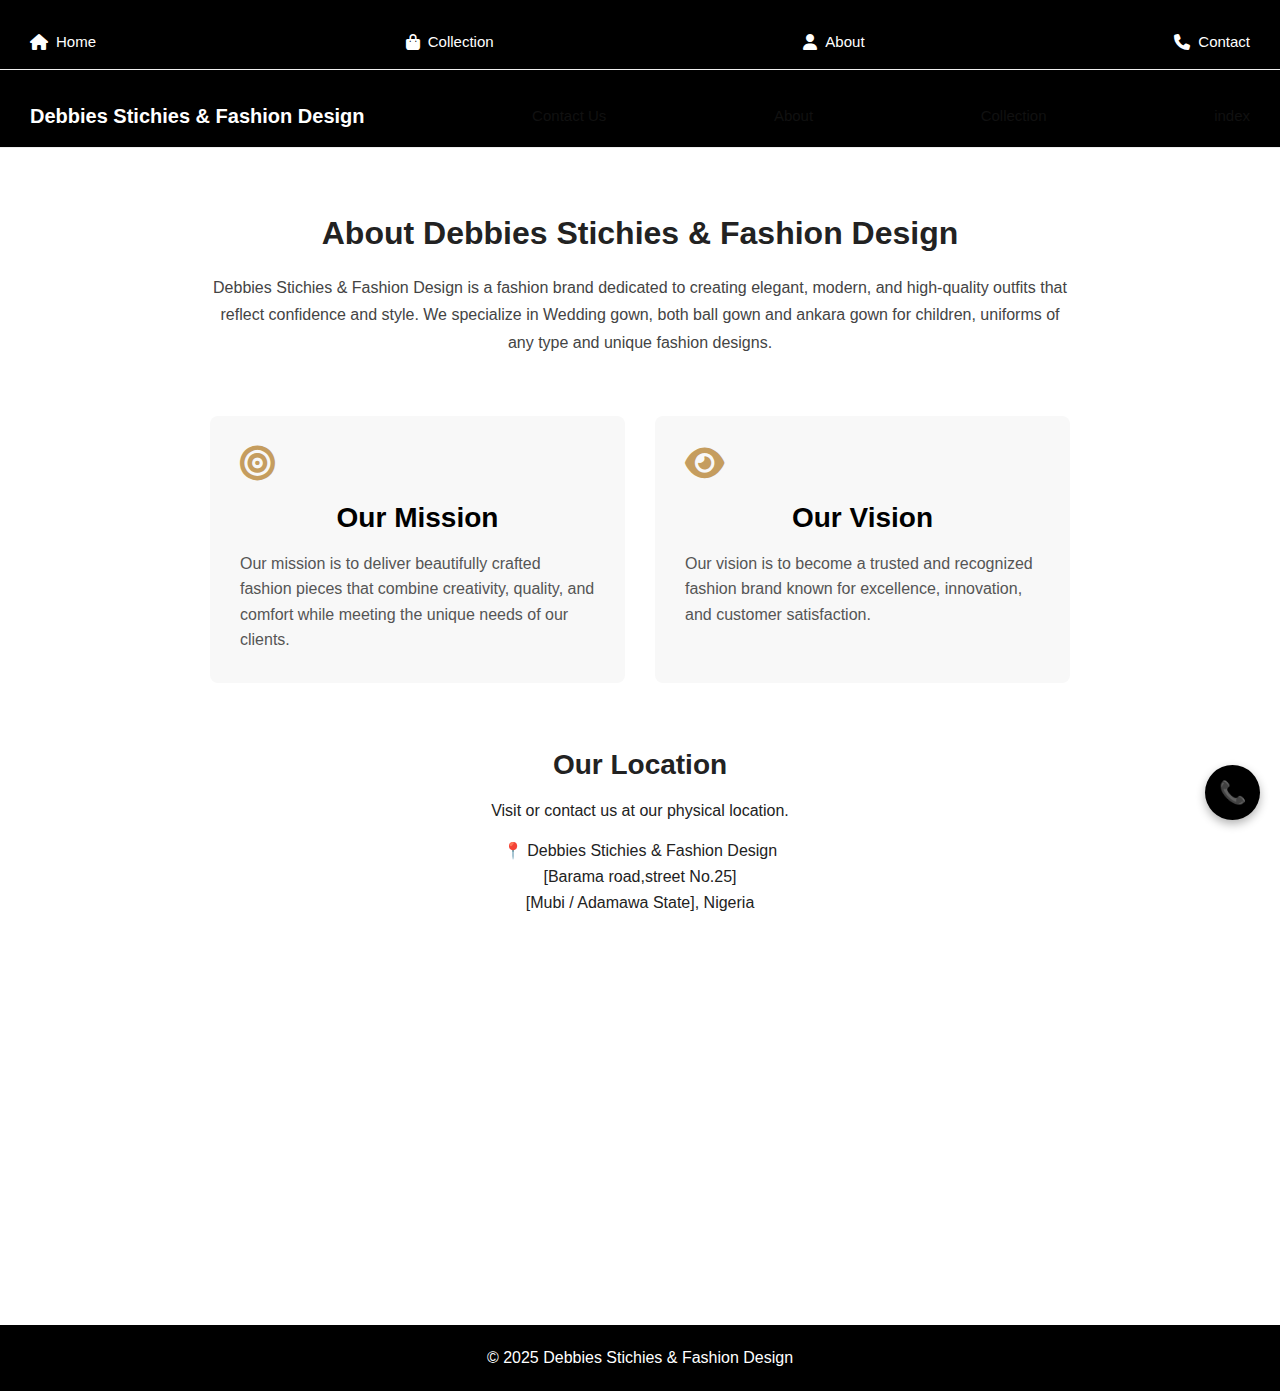
<file: about.html>
<!DOCTYPE html>
<html lang="en">
<head>
  <meta charset="UTF-8">
  <meta name="viewport" content="width=device-width, initial-scale=1.0">
  <title>About Us | Debbies Stichies & Fashion Design</title>
  <link rel="stylesheet" href="css/style.css">
  <link rel="stylesheet" href="https://cdnjs.cloudflare.com/ajax/libs/font-awesome/6.5.0/css/all.min.css">

</head>
<a href="tel:+2348038876859" class="call-float">
  📞
</a>

<body>
  <header class="site-header">
  <nav class="navbar">
    <a href="index.html">
      <i class="fas fa-house"></i>
      <span>Home</span>
    </a>

    <a href="collection.html">
      <i class="fas fa-bag-shopping"></i>
      <span>Collection</span>
    </a>

    <a href="about.html">
      <i class="fas fa-user"></i>
      <span>About</span>
    </a>

    <a href="contact.html">
      <i class="fas fa-phone"></i>
      <span>Contact</span>
    </a>
  </nav>
</header>


<header class="navbar">
  <div class="logo">Debbies Stichies & Fashion Design</div>
<a href="contact.html">Contact Us</a>
<a href="about.html">About</a>
<a href="collection.html">Collection</a>
  <a href="index.html">index</a>
  <div class="menu-toggle" onclick="toggleMenu()">☰</div>
</header>


<section class="about-section">
  <h1>About Debbies Stichies & Fashion Design</h1>
  <p>
    Debbies Stichies & Fashion Design is a fashion brand dedicated to creating
    elegant, modern, and high-quality outfits that reflect confidence and style.
    We specialize in Wedding gown, both ball gown and ankara gown for children, uniforms of any type
     and unique fashion designs.
  </p>
</section>

<section class="mv-section">
  <div class="mv-box">
    <i class="fas fa-bullseye mv-icon"></i>
    <h2>Our Mission</h2>
    <p>
      Our mission is to deliver beautifully crafted fashion pieces that combine
      creativity, quality, and comfort while meeting the unique needs of our clients.
    </p>
  </div>

  <div class="mv-box">
    <i class="fas fa-eye mv-icon"></i>
    <h2>Our Vision</h2>
    <p>
      Our vision is to become a trusted and recognized fashion brand known for
      excellence, innovation, and customer satisfaction.
    </p>
  </div>
</section>


<section class="location-section">
  <h2>Our Location</h2>
  <p>
    Visit or contact us at our physical location.
  </p>

  <p class="address">
    📍 Debbies Stichies & Fashion Design <br>
    [Barama road,street No.25] <br>
    [Mubi / Adamawa State], Nigeria
  </p>

  <div class="map-container">
    <iframe
      src="https://www.google.com/maps?q=Nigeria&output=embed"
      loading="lazy"
      referrerpolicy="no-referrer-when-downgrade">
    </iframe>
  </div>
</section>


<footer>
  <p>© 2025 Debbies Stichies & Fashion Design</p>
</footer>

<script src="js/script.js"></script>
</body>
</html>
</file>
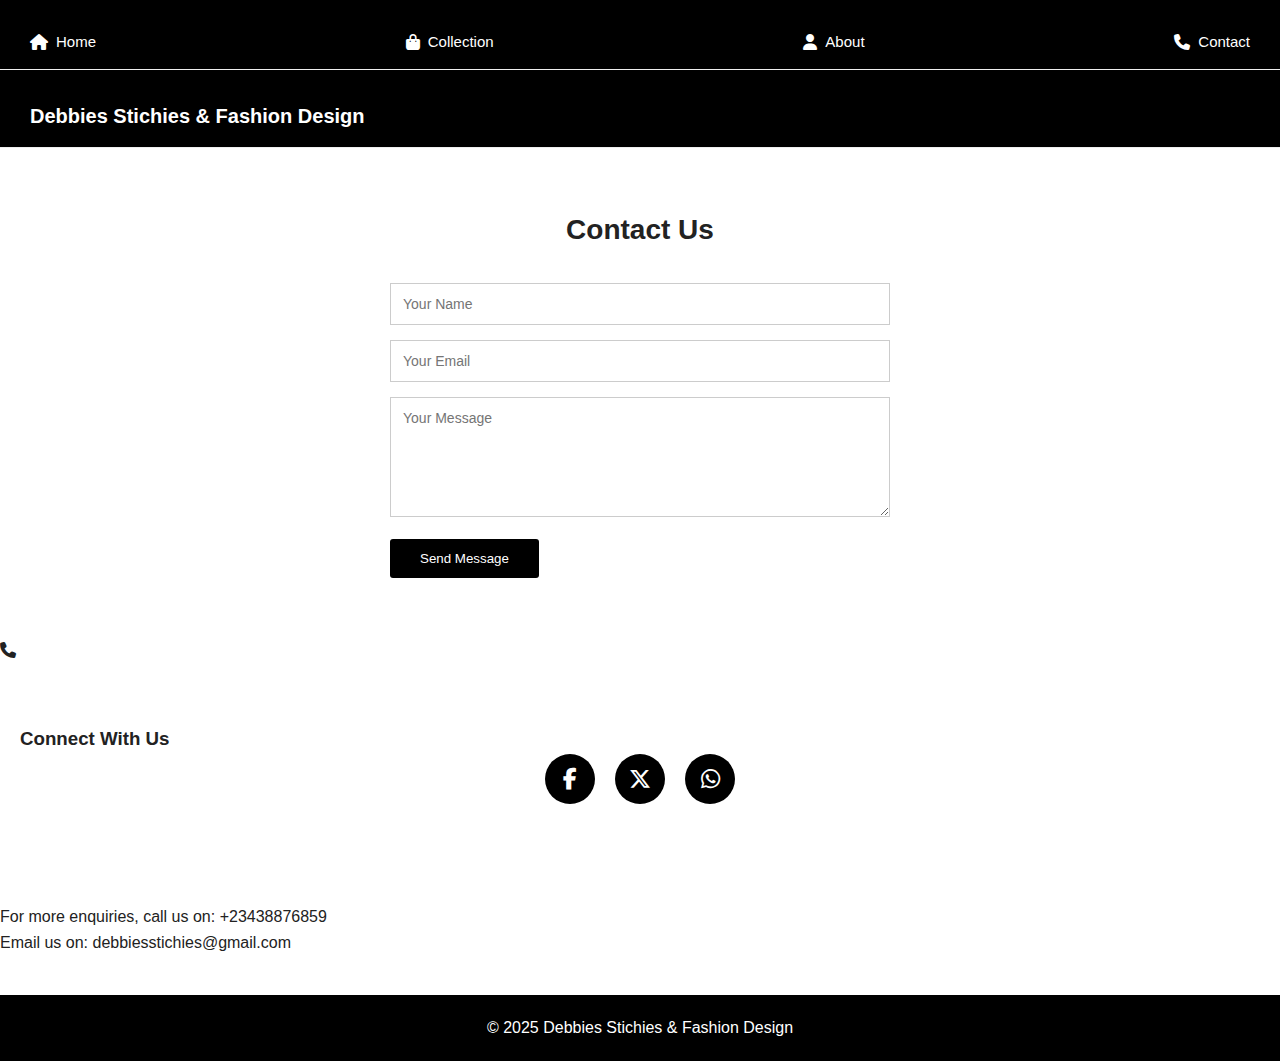
<file: Contact.html>
<!DOCTYPE html>
<html lang="en">
<head>
  <meta charset="UTF-8">
  <meta name="viewport" content="width=device-width, initial-scale=1.0">
  <title>Contact Us</title>
  <link rel="stylesheet" href="css/style.css">
  <link rel="stylesheet" href="https://cdnjs.cloudflare.com/ajax/libs/font-awesome/6.5.0/css/all.min.css">

</head>
<body>
  <header class="site-header">
  <nav class="navbar">
    <a href="index.html">
      <i class="fas fa-house"></i>
      <span>Home</span>
    </a>

    <a href="collection.html">
      <i class="fas fa-bag-shopping"></i>
      <span>Collection</span>
    </a>

    <a href="about.html">
      <i class="fas fa-user"></i>
      <span>About</span>
    </a>

    <a href="contact.html">
      <i class="fas fa-phone"></i>
      <span>Contact</span>
    </a>
  </nav>
</header>



<header class="navbar">
  <div class="logo">Debbies Stichies & Fashion Design</div>
</div>

  <div class="menu-toggle" onclick="toggleMenu()">☰</div>
</header>

<section class="products">
  <h2>Contact Us</h2>

  <form action="https://formsubmit.co/your@email.com" method="POST">
  
  <input type="text" name="name" placeholder="Your Name" required>

  <input type="email" name="email" placeholder="Your Email" required>

  <textarea name="message" placeholder="Your Message" required></textarea>

  <!-- Extra settings -->
  <input type="hidden" name="_subject" value="New message from Debbies Stichies website">
  <input type="hidden" name="_captcha" value="false">

  <button type="submit" class="btn">Send Message</button>
</form>

</section>

<div class="call-section">
  <a href="tel:+23438876859" class="floating-call" aria-label="Call Us">
  <i class="fas fa-phone"></i>
</a>
</div>

<section class="social-section">
  <h3>Connect With Us</h3>
  <div class="social-icons">
    <a href="https://facebook.com" target="_blank" aria-label="Facebook">
      <i class="fab fa-facebook-f"></i>
    </a>

    <a href="https://twitter.com" target="_blank" aria-label="Twitter">
      <i class="fab fa-x-twitter"></i>
    </a>

    <a href="https://wa.me/+23438876859" target="_blank" aria-label="WhatsApp">
      <i class="fab fa-whatsapp"></i>
    </a>
  </div>
</section>

<div class="enquiry-box">
  <p>
    For more enquiries, call us on:
    <a href="tel:+23438876859" class="enquiry-phone">
      +23438876859
  </p>
</div>

<div class="email-box">
  <p>
    Email us on:
    <a href="mailto:debbiesstichies@gmail.com">debbiesstichies@gmail.com
    </a>
  </p>
</div>


<footer>
  <p>© 2025 Debbies Stichies & Fashion Design</p>
</footer>

<script src="js/script.js"></script>
</body>
</html>
</file>
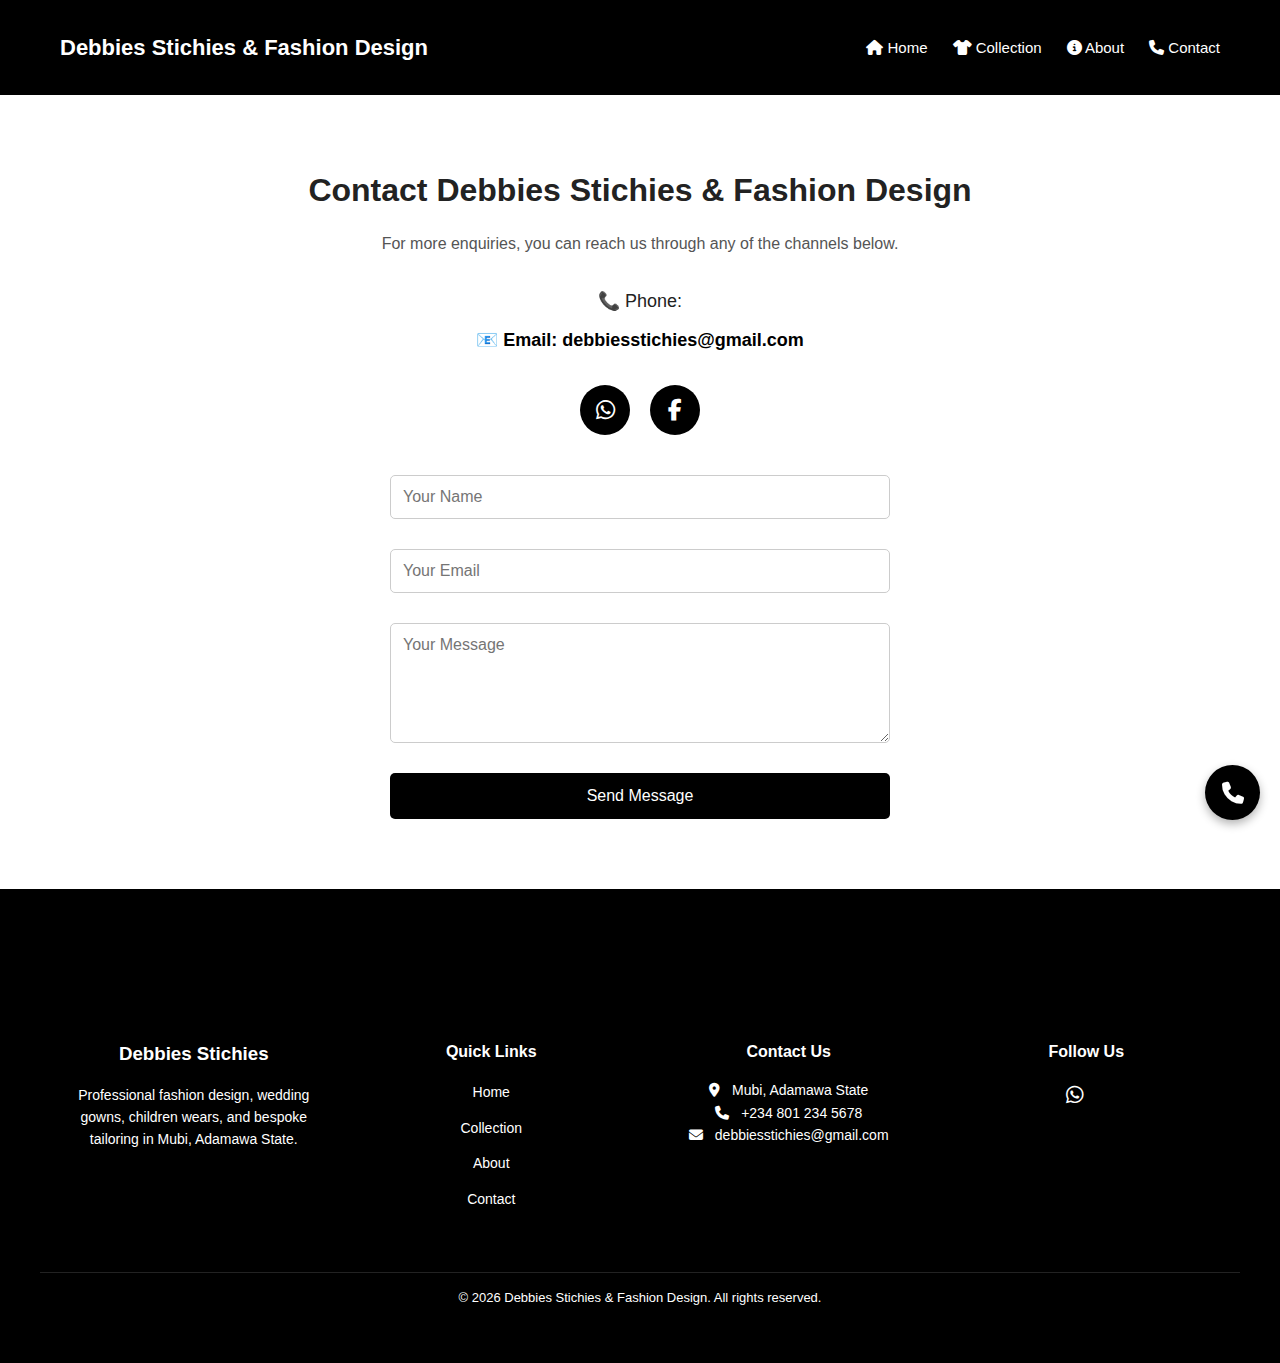
<file: contact.html>
<!DOCTYPE html>
<html lang="en">
<head>
  <meta charset="UTF-8">
  <meta name="viewport" content="width=device-width, initial-scale=1.0">
  <title>Contact Us</title>
  <link rel="stylesheet" href="css/style.css">
 <link rel="stylesheet" href="https://cdnjs.cloudflare.com/ajax/libs/font-awesome/6.5.1/css/all.min.css">
</head>
<body>
</head>
 <a href="tel:+2348038876859" class="call-float">
  <i class="fas fa-phone"></i>
</a>
<script>
  function toggleMenu() {
    document.getElementById("navMenu").classList.toggle("show");
  }
</script>
  <script>
  const navLinks = document.querySelectorAll(".nav a");
  const currentPage = window.location.pathname.split("/").pop();

  navLinks.forEach(link => {
    if (link.getAttribute("href") === currentPage || 
        (currentPage === "" && link.getAttribute("href") === "index.html")) {
      link.classList.add("active");
    }
  });
</script>


<body>
 <header class="site-header">
  <div class="header-container">

    <!-- Logo / Name -->
    <div class="logo">
      <a href="index.html">Debbies Stichies & Fashion Design</a>
    </div>

    <!-- Navigation -->
    <nav class="nav" id="navMenu">
  <a href="index.html">
    <i class="fas fa-house"></i> Home
  </a>

  <a href="collection.html">
    <i class="fas fa-shirt"></i> Collection
  </a>

  <a href="about.html">
    <i class="fas fa-circle-info"></i> About
  </a>

  <a href="contact.html">
    <i class="fas fa-phone"></i> Contact
  </a>
</nav>

      <!-- Mobile Menu Button -->
      <button class="menu-toggle" onclick="toggleMenu()">
        <i class="fas fa-bars"></i>
      </button>
    </div>

  </div>
</header>

<section class="contact-section">
  <h1>Contact Debbies Stichies & Fashion Design</h1>

  <p class="contact-text">
    For more enquiries, you can reach us through any of the channels below.
  </p>

  <div class="contact-details">
    <p>
      📞 Phone:
      <a href="tel:+2348038876859" 2348038876859</a>
    </p>

    <p>
      📧 Email:
      <a href="mailto:debbiesstichies@gmail.com">
        debbiesstichies@gmail.com
      </a>
    </p>
  </div>

 <div class="social-icons">
  <a href="https://wa.me/2348012345678" target="_blank">
    <i class="fab fa-whatsapp"></i>
  </a>
   
   <a href="https://www.facebook.com/deborah.haruna" target="_blank" aria-label="Facebook">
  <i class="fab fa-facebook-f"></i>
</a>
</div>
  <form class="contact-form">
    <input type="text" placeholder="Your Name" required>
    <input type="email" placeholder="Your Email" required>
    <textarea placeholder="Your Message" required></textarea>
    <button type="submit">Send Message</button>
  </form>

</section>



<footer>
<footer class="site-footer">
  <div class="footer-container">

    <!-- Brand -->
    <div class="footer-box">
      <h3>Debbies Stichies</h3>
      <p>
        Professional fashion design, wedding gowns, children wears,
        and bespoke tailoring in Mubi, Adamawa State.
      </p>
    </div>

    <!-- Quick Links -->
    <div class="footer-box">
      <h4>Quick Links</h4>
      <ul>
        <li><a href="index.html">Home</a></li>
        <li><a href="collection.html">Collection</a></li>
        <li><a href="about.html">About</a></li>
        <li><a href="contact.html">Contact</a></li>
      </ul>
    </div>

    <!-- Contact -->
    <div class="footer-box">
      <h4>Contact Us</h4>
      <p><i class="fas fa-location-dot"></i> Mubi, Adamawa State</p>
      <p>
        <i class="fas fa-phone"></i>
        <a href="tel:+2348012345678">+234 801 234 5678</a>
      </p>
      <p>
        <i class="fas fa-envelope"></i>
        debbiesstichies@gmail.com
      </p>
    </div>

    <!-- Social -->
    <div class="footer-box">
      <h4>Follow Us</h4>
      <div class="footer-social">
        <a href="https://wa.me/2348012345678" target="_blank">
          <i class="fab fa-whatsapp"></i>
        </a>

        <!-- Facebook optional -->
        <!--
        <a href="https://www.facebook.com/username" target="_blank">
          <i class="fab fa-facebook-f"></i>
        </a>
        -->
      </div>
    </div>

  </div>

  <div class="footer-bottom">
    <p>&copy; 2026 Debbies Stichies & Fashion Design. All rights reserved.</p>
  </div>
</footer>

</footer>


<script src="js/script.js"></script>
</body>
</html>
</file>
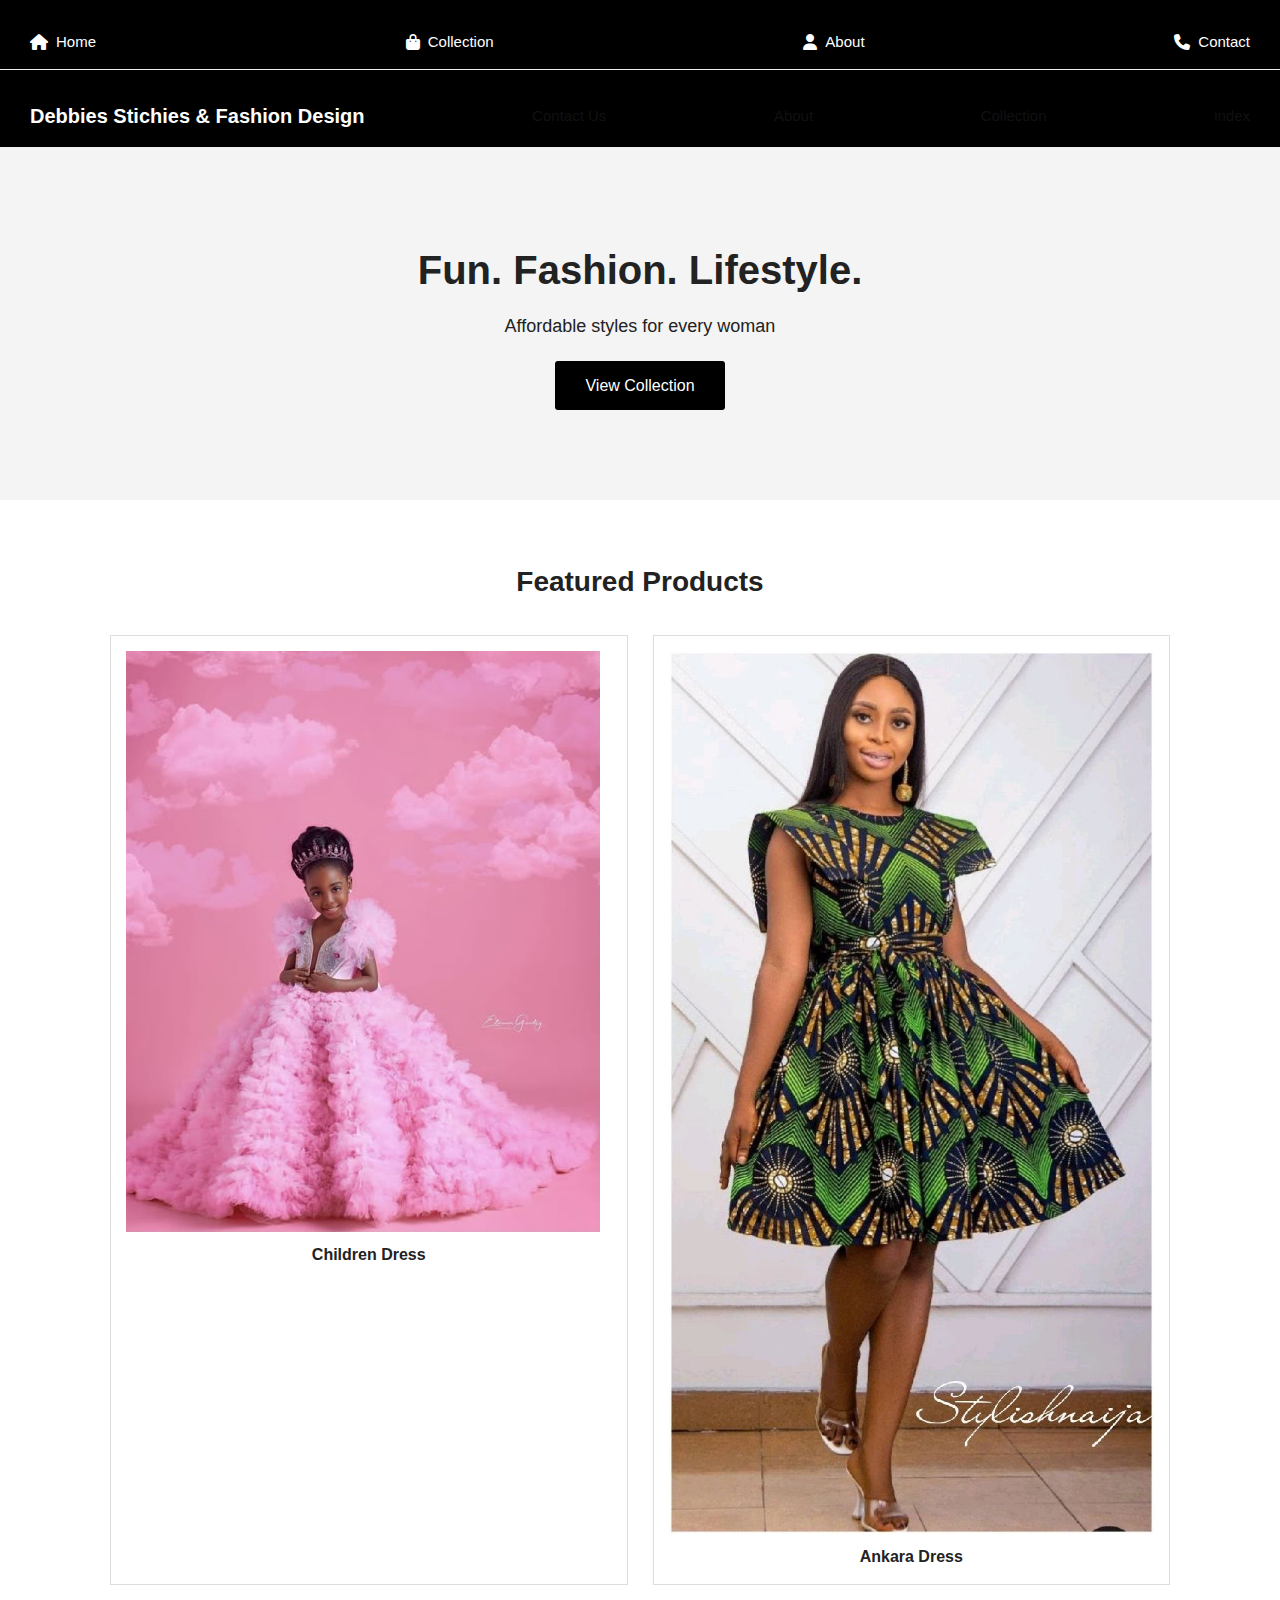
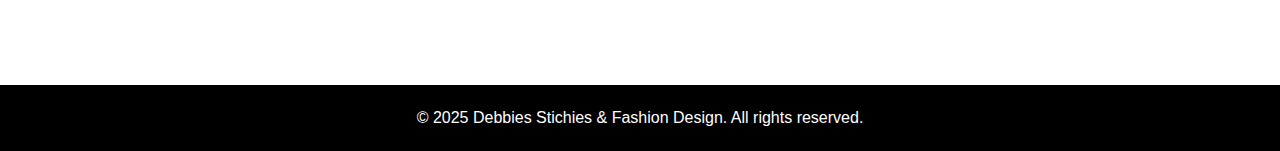
<file: indext.html>
<!DOCTYPE html>
<html lang="en">
<head>
  <meta charset="UTF-8">
  <meta name="viewport" content="width=device-width, initial-scale=1.0">
  <title>Home</title>
</title>
  <link rel="stylesheet" href="css/style.css">
<link rel="stylesheet" href="https://cdnjs.cloudflare.com/ajax/libs/font-awesome/6.5.0/css/all.min.css">

</head>
<body>
 <header class="site-header">
  <nav class="navbar">
    <a href="index.html">
      <i class="fas fa-house"></i>
      <span>Home</span>
    </a>

    <a href="collection.html">
      <i class="fas fa-bag-shopping"></i>
      <span>Collection</span>
    </a>

    <a href="about.html">
      <i class="fas fa-user"></i>
      <span>About</span>
    </a>

    <a href="contact.html">
      <i class="fas fa-phone"></i>
      <span>Contact</span>
    </a>
  </nav>
</header>


<header class="navbar">
  <div class="logo">Debbies Stichies & Fashion Design</div>
<a href="contact.html">Contact Us</a>
<a href="about.html">About</a>
<a href="collection.html">Collection</a>
  <a href="index.html">index</a>



  <div class="menu-toggle" onclick="toggleMenu()">☰</div>
</header>

<section class="hero">
  <h1>Fun. Fashion. Lifestyle.</h1>
  <p>Affordable styles for every woman</p>
  <a href="collection.html" class="btn">View Collection</a>
  

</section>

<section class="products">
  <h2>Featured Products</h2>

  <div class="product-grid">
    <div class="product-card">
      <img src="debbies pictures/kids9.jpeg.jpg" alt="">
      <h3>Children Dress</h3>
    </div>

    <div class="product-card">
      <img src="debbies pictures/Ankara4.jpg" alt="">
      <h3>Ankara Dress</h3>
    </div>
  </div>
</section>

<footer>
  <p>© 2025 Debbies Stichies & Fashion Design. All rights reserved.</p>
</footer>

<script src="js/script.js"></script>
</body>
</html>
</file>
<file: css/style.css>
/* RESET */
* {
  margin: 0;
  padding: 0;
  box-sizing: border-box;
  font-family: "Segoe UI", Arial, sans-serif;
}

/* GENERAL */
body {
  line-height: 1.6;
  color: #222;
  background: #fff;
}

a {
  text-decoration: none;
  color: inherit;
}

img {
  max-width: 100%;
  display: block;
}

/* NAVBAR */
.navbar {
  background: #000;
  color: #fff;
  padding: 15px 20px;
  display: flex;
  justify-content: space-between;
  align-items: center;
  position: relative;
}

.logo {
  font-size: 20px;
  font-weight: bold;
}

#nav-menu {
  display: flex;
  gap: 20px;
}

#nav-menu a {
  color: #fff;
  font-size: 15px;
}

.menu-toggle {
  display: none;
  font-size: 26px;
  cursor: pointer;
}

/* HERO SECTION */
.hero {
  background: #f4f4f4;
  text-align: center;
  padding: 90px 20px;
}

.hero h1 {
  font-size: 40px;
  margin-bottom: 10px;
}

.hero p {
  font-size: 18px;
  margin-bottom: 20px;
}

.btn {
  display: inline-block;
  background: #000;
  color: #fff;
  padding: 12px 30px;
  border-radius: 3px;
}

/* PAGE SECTIONS */
.page,
.products {
  padding: 60px 20px;
  max-width: 1100px;
  margin: auto;
}

.products h2,
.page h1 {
  text-align: center;
  margin-bottom: 30px;
}

/* PRODUCT / GALLERY GRID */
.product-grid {
  display: grid;
  grid-template-columns: repeat(auto-fit, minmax(220px, 1fr));
  gap: 25px;
}

.product-card {
  border: 1px solid #ddd;
  padding: 15px;
  text-align: center;
  background: #fff;
  transition: transform 0.3s ease, box-shadow 0.3s ease;
}

.product-card:hover {
  transform: translateY(-5px);
  box-shadow: 0 10px 25px rgba(0,0,0,0.1);
}

.product-card h3 {
  margin-top: 10px;
  font-size: 16px;
}

/* CONTACT FORM */
form {
  max-width: 500px;
  margin: auto;
}

form input,
form textarea {
  width: 100%;
  padding: 12px;
  margin-bottom: 15px;
  border: 1px solid #ccc;
  font-size: 14px;
}

form textarea {
  height: 120px;
}

form button {
  border: none;
  cursor: pointer;
}

/* FOOTER */
footer {
  background: #000;
  color: #fff;
  text-align: center;
  padding: 20px;
  margin-top: 40px;
}

/* ANIMATIONS */
.fade-in {
  animation: fadeIn 1.2s ease-in-out;
}

.slide-up {
  animation: slideUp 1.2s ease-in-out;
}

.zoom-in {
  animation: zoomIn 0.8s ease-in-out;
}

/* KEYFRAMES */
@keyframes fadeIn {
  from { opacity: 0; }
  to { opacity: 1; }
}

@keyframes slideUp {
  from {
    opacity: 0;
    transform: translateY(30px);
  }
  to {
    opacity: 1;
    transform: translateY(0);
  }
}

@keyframes zoomIn {
  from {
    opacity: 0;
    transform: scale(0.9);
  }
  to {
    opacity: 1;
    transform: scale(1);
  }
}

/* MOBILE RESPONSIVE */
@media (max-width: 768px) {
  #nav-menu {
    display: none;
    flex-direction: column;
    background: #000;
    position: absolute;
    top: 60px;
    right: 0;
    width: 100%;
  }

  #nav-menu a {
    padding: 15px;
    border-top: 1px solid #444;
  }

  .menu-toggle {
    display: block;
  }

  .hero h1 {
    font-size: 30px;
  }
}
/* ===== CONTACT PAGE STYLES ===== */

.contact-section {
  max-width: 900px;
  margin: 50px auto;
  padding: 20px;
}

.contact-section h1 {
  text-align: center;
  margin-bottom: 15px;
}

.contact-text {
  text-align: center;
  margin-bottom: 30px;
  color: #555;
}

.contact-details {
  text-align: center;
  margin-bottom: 30px;
}

.contact-details p {
  font-size: 18px;
  margin: 10px 0;
}

.contact-details a {
  color: #000;
  font-weight: bold;
  text-decoration: none;
}

.contact-details a:hover {
  text-decoration: underline;
}

/* Social icons */
.social-icons {
  display: flex;
  justify-content: center;
  gap: 20px;
  margin-bottom: 40px;
}

.social-icons a {
  background: #000;
  color: #fff;
  padding: 12px 18px;
  border-radius: 6px;
  font-weight: bold;
  text-decoration: none;
}

.social-icons a:hover {
  background: #444;
}

/* Contact form */
.contact-form {
  display: flex;
  flex-direction: column;
  gap: 15px;
}

.contact-form input,
.contact-form textarea {
  padding: 12px;
  border: 1px solid #ccc;
  border-radius: 5px;
  font-size: 16px;
}

.contact-form textarea {
  min-height: 120px;
  resize: vertical;
}

.contact-form button {
  background: #000;
  color: #fff;
  padding: 14px;
  border: none;
  border-radius: 5px;
  font-size: 16px;
  cursor: pointer;
}

.contact-form button:hover {
  background: #333;
}

/* Mobile adjustment */
@media (max-width: 600px) {
  .contact-section {
    margin: 30px 15px;
  }
}


/* COLLECTION PAGE */
.collection-section {
  max-width: 1100px;
  margin: 60px auto;
  padding: 0 20px;
}

.collection-section h1 {
  text-align: center;
  margin-bottom: 40px;
}

.collection-category {
  margin-bottom: 50px;
}

.collection-category h2 {
  margin-bottom: 20px;
  border-left: 4px solid #c59d5f;
  padding-left: 10px;
}

/* GOWN GRID */
.gown-grid {
  grid-template-columns: repeat(auto-fit, minmax(180px, 1fr));
}


.gown-card {
  text-align: center;
}
.gown-card img {
  height: 320px;
}



.gown-card p {
  margin-top: 10px;
  font-weight: 500;
  color: #222;
}




/* NAVBAR */
.navbar {
  display: flex;
  gap: 25px;
  align-items: center;
  padding: 15px 30px;
  border-bottom: 1px solid #eee;
}

.navbar a {
  display: flex;
  align-items: center;
  gap: 8px;
  text-decoration: none;
  color: #111;
  font-weight: 500;
  font-size: 15px;
  transition: color 0.3s ease;
}

.navbar a i {
  font-size: 16px;
}

.navbar a:hover {
  color: #c59d5f; /* fashion gold */
}

.navbar a.active {
  color: #c59d5f;
  border-bottom: 2px solid #c59d5f;
}

/* BLACK HEADER FOR ALL PAGES */
.site-header {
  background: #000;
  padding: 15px 0;
}

.site-header .navbar {
  background: transparent;
}

.site-header .navbar a {
  color: #fff;
}

.site-header .navbar a:hover {
  color: #c59d5f;
}

.site-header .navbar a i {
  color: #fff;
}

/* ABOUT PAGE */
.about-section,
.location-section {
  max-width: 900px;
  margin: 60px auto;
  padding: 0 20px;
  text-align: center;
}

.about-section h1 {
  font-size: 32px;
  margin-bottom: 15px;
}

.about-section p {
  font-size: 16px;
  line-height: 1.7;
  color: #444;
}

/* MISSION & VISION */
.mv-icon {
  font-size: 35px;
  color: #c59d5f; /* fashion gold */
  margin-bottom: 15px;
}

.mv-section {
  display: flex;
  gap: 30px;
  max-width: 900px;
  margin: 60px auto;
  padding: 0 20px;
}

.mv-box {
  flex: 1;
  background: #f8f8f8;
  padding: 30px;
  border-radius: 8px;
}

.mv-box h2 {
  margin-bottom: 10px;
  color: #000;
}

.mv-box p {
  color: #555;
  line-height: 1.6;
}

/* LOCATION */
.location-section h2 {
  margin-bottom: 10px;
}

.location-section .address {
  margin-top: 15px;
  font-weight: 500;
}

/* MOBILE RESPONSIVE */
@media (max-width: 768px) {
  .mv-section {
    flex-direction: column;
  }
}

/* GOOGLE MAP */
.map-container {
  margin-top: 30px;
  width: 100%;
  height: 350px;
  border-radius: 8px;
  overflow: hidden;
}

.map-container iframe {
  width: 100%;
  height: 100%;
  border: 0;
}


.gown-link {
  text-decoration: none;
  color: inherit;
  display: block;
}

.gown-card {
  background: #fff;
  border-radius: 8px;
  overflow: hidden;
  transition: transform 0.3s ease, box-shadow 0.3s ease;
}

.gown-card:hover {
  transform: translateY(-5px);
  box-shadow: 0 10px 25px rgba(0,0,0,0.12);
}

.gown-name {
  font-weight: 600;
  margin-top: 10px;
  color: #111;
}

.gown-price {
  color: #c59d5f;
  font-weight: 600;
  margin-top: 4px;
}

/* HORIZONTAL GOWN CARD */
.horizontal-gown .gown-images {
  display: flex;
  gap: 8px;
}

.horizontal-gown .gown-images img {
  width: 50%;
  height: 200px;
  object-fit: cover;
  border-radius: 6px;
}

@media (max-width: 600px) {
  .horizontal-gown .gown-images {
    flex-direction: column;
  }

  .horizontal-gown .gown-images img {
    width: 100%;
    height: 180px;
  }
}
/* ===== FLOATING CALL ICON ===== */
.call-float {
  position: fixed;
  right: 20px;
  bottom: 80px;
  background: #000;
  color: #fff;
  width: 55px;
  height: 55px;
  border-radius: 50%;
  display: flex;
  align-items: center;
  justify-content: center;
  font-size: 22px;
  text-decoration: none;
  box-shadow: 0 4px 10px rgba(0,0,0,0.3);
  z-index: 1000;
}

.call-float:hover {
  background: #333;
}
.social-icons a {
  width: 50px;
  height: 50px;
  border-radius: 50%;
  background: #000;
  display: flex;
  align-items: center;
  justify-content: center;
  font-size: 22px;
}

.social-icons a i {
  color: #fff;
}

.social-icons a:hover {
  background: #333;
}
.collection-box {
  background: #fff;
  border-radius: 8px;
  overflow: hidden;
  box-shadow: 0 4px 12px rgba(0,0,0,0.1);
  text-align: center;
}

.collection-box img {
  width: 100%;
  height: 220px;
  object-fit: cover;
}

.collection-info {
  padding: 15px;
}

.collection-info h3 {
  margin-bottom: 10px;
}

.collection-info .btn {
  display: inline-block;
  padding: 10px 15px;
  background: #000;
  color: #fff;
  text-decoration: none;
  border-radius: 5px;
}
/* ===== HOMEPAGE COLLECTION GRID ===== */

.collection-grid {
  display: grid;
  grid-template-columns: repeat(auto-fit, minmax(250px, 1fr));
  gap: 25px;
}

.collection-box {
  display: flex;
  flex-direction: column;
  height: 100%;
}

.collection-box img {
  width: 100%;
  height: 220px;
  object-fit: cover;
}

.collection-info {
  padding: 15px;
  flex-grow: 1;              /* THIS MAKES HEIGHT EQUAL */
  display: flex;
  flex-direction: column;
  justify-content: space-between;
}

section {
  padding: 60px 20px;
}

section h2 {
  text-align: center;
  margin-bottom: 40px;
  font-size: 28px;
}

.container {
  max-width: 1200px;
  margin: 0 auto;
}

.collection-box {
  transition: transform 0.3s ease, box-shadow 0.3s ease;
}

.collection-box:hover {
  transform: translateY(-5px);
  box-shadow: 0 8px 20px rgba(0,0,0,0.15);
}
.wedding-type {
  margin-bottom: 50px;
}

.wedding-type h3 {
  margin-bottom: 20px;
  font-size: 22px;
}

.gown-grid {
  display: grid;
  grid-template-columns: repeat(auto-fit, minmax(180px, 1fr));
  gap: 20px;
}

.gown-card img {
  width: 100%;
  height: 220px;
  object-fit: cover;
}

.gown-card p {
  text-align: center;
  margin-top: 8px;
  font-weight: 500;
}

.location {
  padding: 60px 20px;
  text-align: center;
}

.location p {
  margin-bottom: 20px;
  font-size: 16px;
}

.map-container {
  max-width: 900px;
  margin: auto;
  border-radius: 10px;
  overflow: hidden;
}
/* ===== HEADER ===== */
.site-header {
  background: #000;
  color: #fff;
  position: sticky;
  top: 0;
  z-index: 1000;
}

.header-container {
  max-width: 1200px;
  margin: auto;
  padding: 15px 20px;
  display: flex;
  align-items: center;
  justify-content: space-between;
}

/* Logo */
.logo a {
  color: #fff;
  font-size: 22px;
  font-weight: 700;
  text-decoration: none;
}

/* Navigation */
.nav {
  display: flex;
  gap: 25px;
}

.nav a {
  color: #fff;
  text-decoration: none;
  font-size: 15px;
}

.nav a:hover {
  color: #f4c430;
}

/* Header Actions */
.header-actions {
  display: flex;
  align-items: center;
  gap: 15px;
}

.call-icon {
  color: #fff;
  font-size: 18px;
  text-decoration: none;
}

.call-icon:hover {
  color: #f4c430;
}

/* Mobile Menu Button */
.menu-toggle {
  display: none;
  background: none;
  border: none;
  color: #fff;
  font-size: 22px;
  cursor: pointer;
}

/* ===== MOBILE STYLES ===== */
@media (max-width: 768px) {
  .nav {
    position: absolute;
    top: 100%;
    right: 0;
    background: #000;
    flex-direction: column;
    width: 220px;
    padding: 20px;
    display: none;
  }

  .nav a {
    padding: 10px 0;
    border-bottom: 1px solid #222;
  }

  .nav.show {
    display: flex;
  }

  .menu-toggle {
    display: block;
  }
}

.nav a.active {
  color: #f4c430;
  font-weight: 600;
  border-bottom: 2px solid #f4c430;
  padding-bottom: 4px;
}
/* ===== FOOTER ===== */
.site-footer {
  background: #000;
  color: #fff;
  margin-top: 60px;
}

.footer-container {
  max-width: 1200px;
  margin: auto;
  padding: 50px 20px;
  display: grid;
  grid-template-columns: repeat(auto-fit, minmax(220px, 1fr));
  gap: 30px;
}

.footer-box h3,
.footer-box h4 {
  margin-bottom: 15px;
}

.footer-box p {
  font-size: 14px;
  line-height: 1.6;
}

.footer-box ul {
  list-style: none;
  padding: 0;
}

.footer-box ul li {
  margin-bottom: 10px;
}

.footer-box ul li a {
  color: #fff;
  text-decoration: none;
  font-size: 14px;
}

.footer-box ul li a:hover {
  color: #f4c430;
}

.footer-box i {
  margin-right: 8px;
}

.footer-social a {
  color: #fff;
  font-size: 20px;
  margin-right: 15px;
  text-decoration: none;
}

.footer-social a:hover {
  color: #f4c430;
}

.footer-bottom {
  border-top: 1px solid #222;
  text-align: center;
  padding: 15px 10px;
  font-size: 13px;
}
</file>
